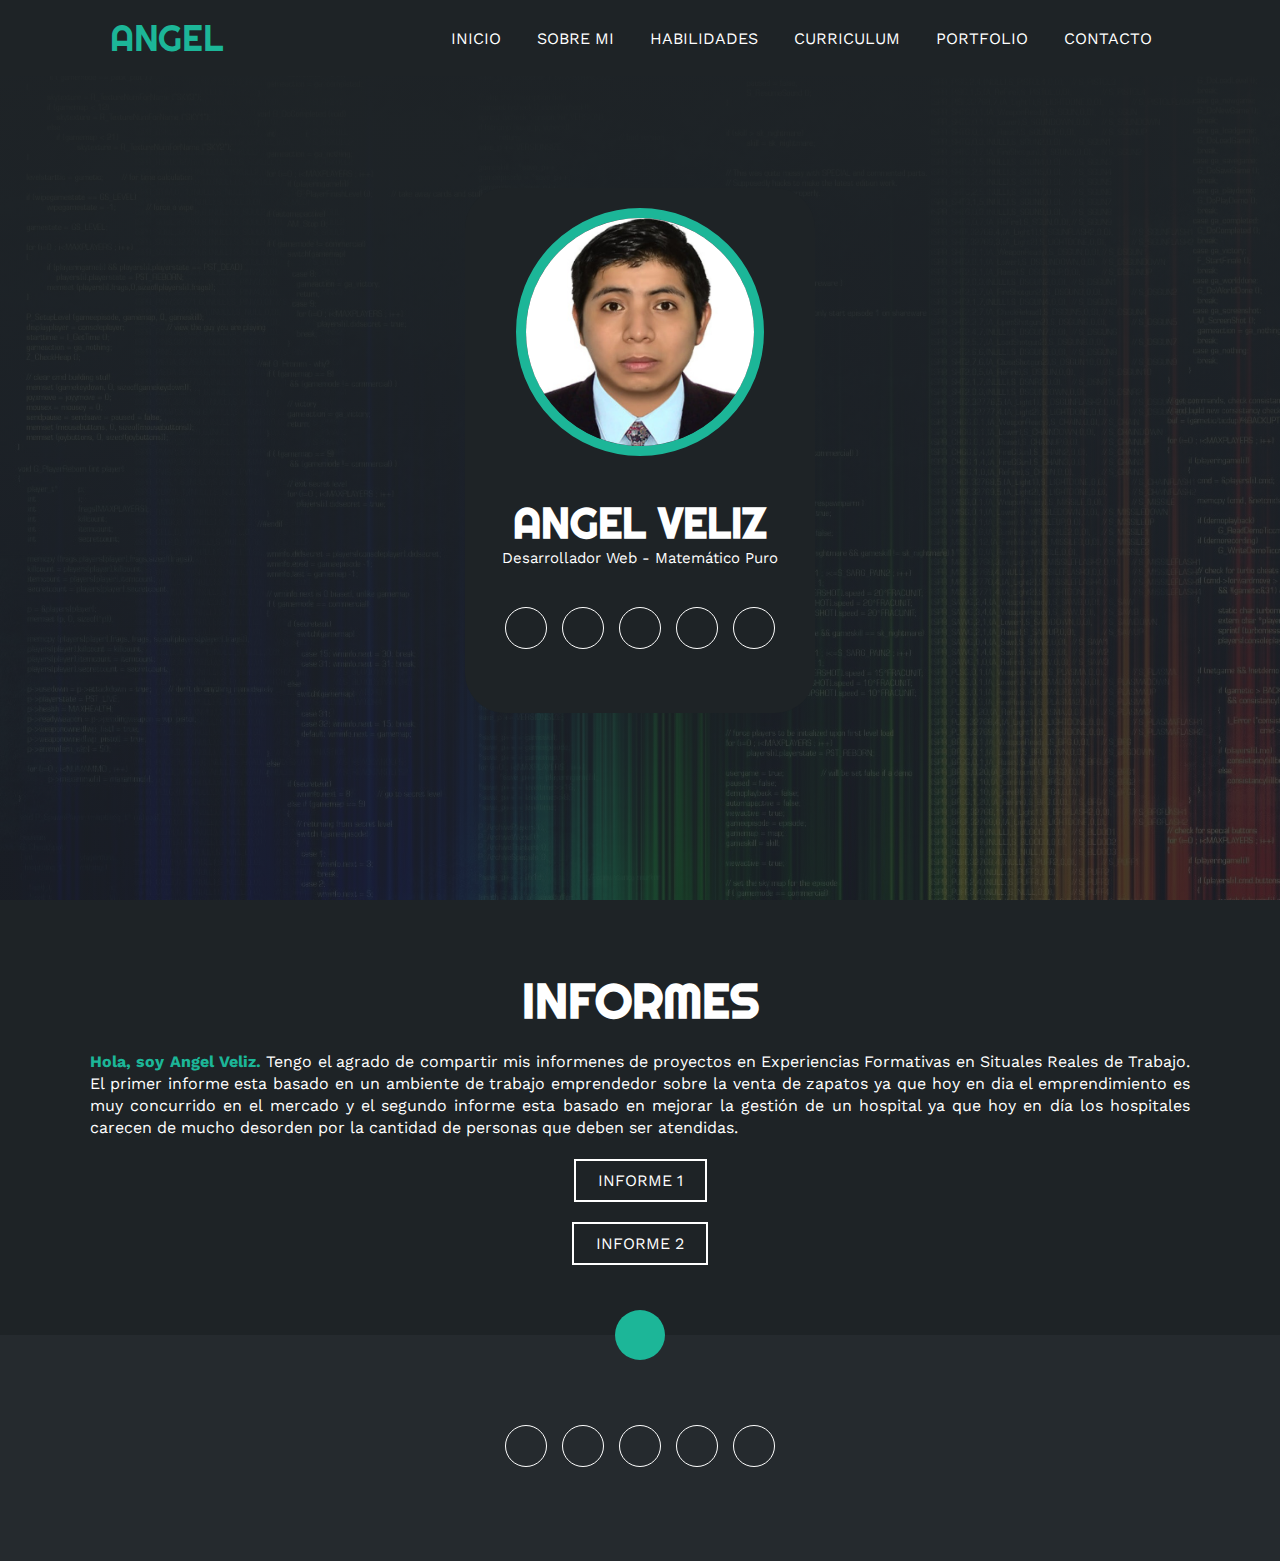
<file: informes.html>
<!DOCTYPE html>
<html lang="es">
<head>
    <meta charset="UTF-8">
    <meta http-equiv="X-UA-Compatible" content="IE=edge">
    <meta name="viewport" content="width=device-width, initial-scale=1.0">
    <link rel="stylesheet" href="https://cdnjs.cloudflare.com/ajax/libs/font-awesome/6.1.2/css/all.min.css" integrity="sha512-1sCRPdkRXhBV2PBLUdRb4tMg1w2YPf37qatUFeS7zlBy7jJI8Lf4VHwWfZZfpXtYSLy85pkm9GaYVYMfw5BC1A==" crossorigin="anonymous" referrerpolicy="no-referrer" />
    <title>Portfolio</title>
    <link rel="stylesheet" href="estilo.css">
</head>
<body>
    <!-- MENU ENCABEZADO -->
    <div class="contenedor-header">
        <header>
            <div class="logo">
                <a href="#">ANGEL</a>
            </div>
            <nav id="nav">
                <ul>
                    <li><a href="#inicio" onclick="seleccionar()">INICIO</a></li>
                    <li><a href="#sobremi" onclick="seleccionar()">SOBRE MI</a></li>
                    <li><a href="#habilidades" onclick="seleccionar()">HABILIDADES</a></li>
                    <li><a href="#curriculum" onclick="seleccionar()">CURRICULUM</a></li>
                    <li><a href="#portfolio" onclick="seleccionar()">PORTFOLIO</a></li>
                    <li><a href="#contacto" onclick="seleccionar()">CONTACTO</a></li>
                </ul>
            </nav>
            <div class="nav-responsive" onclick="mostrarOcultarMenu()">
                <i class="fa-solid fa-bars"></i>
            </div>
        </header>
    </div>

    <!-- SECCION INICIO -->
    <section id="inicio" class="inicio">
        <div class="contenido-banner">
            <div class="contenedor-img">
                <img src="img/hero.jpg" alt="">
            </div>
            <h1>ANGEL VELIZ</h1>
            <h2>Desarrollador Web - Matemático Puro</h2>
            <div class="redes">
                <a href="https://www.facebook.com/angel.veliz.7311" target="_blank"><i class="fa-brands fa-facebook-f"></i></a>
                <a href="https://www.instagram.com/angelitoveliz1837/" target="_blank"><i class="fa-brands fa-instagram"></i></a>
                <a href="https://wa.me/51951658060" target="_blank"><i class="fa-brands fa-whatsapp"></i></a>
                <a href="https://www.linkedin.com/in/angelveliz1837/" target="_blank"><i class="fa-brands fa-linkedin-in"></i></a>
                <a href="mailto:angelveliz1837@gmail.com"><i class="fa-solid fa-envelope"></i></a>
            </div>
        </div>
    </section>

    <!-- SECCION SOBRE MI -->
    <section id="sobremi" class="sobremi">
        <div class="contenido-seccion">
            <h2>INFORMES</h2>
            <p><span>Hola, soy Angel Veliz.</span> Tengo el agrado de compartir mis informenes de proyectos 
                en Experiencias Formativas en Situales Reales de Trabajo. El primer informe esta basado en 
                un ambiente de trabajo emprendedor sobre la venta de zapatos ya que hoy en dia el emprendimiento
                es muy concurrido en el mercado y el segundo informe esta basado en mejorar la gestión de un hospital ya que 
                hoy en día los hospitales carecen de mucho desorden por la cantidad de personas que deben ser atendidas.
            </p>
            
            <button>
                <a href="archivo/Informe_Experiencias_Formativas.pdf" download target="_blank">
                    INFORME 1 <i class="fa-solid fa-download"></i>
                <span class="overlay"></span>
                </a>
            </button>
            <button>
                <a href="archivo/Informe_Experiencias_Formativas2.pdf" download target="_blank">
                    INFORME 2 <i class="fa-solid fa-download"></i>
                <span class="overlay"></span>
                </a>
            </button>
        </div>
    </section>

   
    <!-- footer -->
    <footer>
        <a href="#inicio" class="arriba">
            <i class="fa-solid fa-angles-up"></i>
        </a>
        <div class="redes">
            <a href="https://www.facebook.com/angel.veliz.7311" target="_blank"><i class="fa-brands fa-facebook-f"></i></a>
            <a href="https://www.instagram.com/angelitoveliz1837/" target="_blank"><i class="fa-brands fa-instagram"></i></a>
            <a href="https://wa.me/51951658060" target="_blank"><i class="fa-brands fa-whatsapp"></i></a>
            <a href="https://www.linkedin.com/in/angelveliz1837/" target="_blank"><i class="fa-brands fa-linkedin-in"></i></a>
            <a href="mailto:angelveliz1837&#64;gmail.com"><i class="fa-solid fa-envelope"></i></a>
        </div>
    </footer>

    <script src="script.js"></script>
</body>
</html>
</file>
<file: estilo.css>
@import url('https://fonts.googleapis.com/css2?family=Righteous&family=Work+Sans:wght@100;300;400;600;800&display=swap');
*{
    box-sizing: border-box;
    font-family: 'Work Sans';
    margin: 0;
    padding: 0;
}
html{
    /* me permite deslizar cuando hago clic en los links del menu */
    scroll-behavior: smooth;
}
/* MENU */
.contenedor-header{
    background: #1e2326;
    position: fixed;
    width: 100%;
    top: 0;
    left: 0;
    z-index: 99;
}
.contenedor-header header{
    max-width: 1100px;
    margin: auto;
    display: flex;
    justify-content: space-between;
    align-items: center;
    padding: 15px 20px;
}
.contenedor-header header .logo a{
    font-family: 'Righteous';
    font-size: 36px;
    color: #1CB698;
    text-decoration: none;
}
.contenedor-header header ul{
    display: flex;
    list-style: none;
}
.contenedor-header header nav ul li a{
    text-align: none;
    color: #fff;
    margin: 0 15px;
    padding: 3px;
    transition: .5s;
    text-decoration: none;
}
.contenedor-header header nav ul li a:hover{
    color: #1CB698;
}
.nav-responsive{
    background-color: #1CB698;
    color:#fff;
    padding: 5px 10px;
    border-radius: 5px;
    cursor: pointer;
    display: none;
}
/* SECCION I N I C I O */
.inicio{
    background: linear-gradient(to top, rgba(30,35,38,.8), rgba(30,35,38,1)),
    url(img/fondo.jpg);
    background-size: cover;
    height: 100vh;
    color: #fff;
    display: flex;
    align-items: center;
}
.inicio .contenido-banner{
    padding: 20px;
    background-color: #1e2326;
    max-width: 350px;
    margin: auto;
    text-align: center;
    border-radius: 40px;
}
.inicio .contenido-banner img{
    margin-top: 40px;
    border: 10px solid #1CB698;
    display: block;
    width: 80%;
    margin: auto;
    border-radius: 100%;
}
.inicio .contenido-banner h1{
    margin-top: 40px;
    font-size: 42px;
    font-family: 'Righteous';
}
.inicio .contenido-banner h2{
    font-size: 15px;
    font-weight: normal;
}
.inicio .contenido-banner .redes a{
    color: #fff;
    display: inline-block;
    text-decoration: none;
    border: 1px solid #fff;
    border-radius: 100%;
    width: 42px;
    height: 42px;
    line-height: 42px;
    margin: 40px 5px;
    font-size: 20px;
    transition: .3s;
}
.inicio .contenido-banner .redes a:hover{
    background-color: #1CB698;
}
.sobremi{
    background-color: #1e2326;
    color: #fff;
    padding: 50px 20px;
}
.sobremi .contenido-seccion{
    max-width: 1100px;
    margin: auto;
}
.sobremi h2{
    font-size: 48px;
    font-family: 'Righteous';
    text-align: center;
    padding: 20px 0;

}
.sobremi .contenido-seccion p{
    font: 18px;
    line-height: 22px;
    margin-bottom: 20px;
    text-align: justify;
}
.sobremi .contenido-seccion p span{
    color: #1CB698;
    font-weight: bold;
}
.sobremi .fila{
    display: flex;
}
.sobremi .fila .col
{
    width: 50%;
}
.sobremi .fila .col h3{
    font-size: 28px;
    font-family: 'Righteous';
    margin-bottom: 25px;
}
.sobremi .fila .col ul{
    list-style: none;
}
.sobremi .fila .col ul li{
    margin: 12px 0;
}
.sobremi .fila .col ul li strong{
    display: inline-block;
    color: #1CB698;
    width: 130px;
}
.sobremi .fila .col ul li span{
    background-color: #1CB698;
    padding: 3px;
    font-weight: bold;
    border-radius: 5px;
}
.sobremi .fila .col .contenedor-intereses{
    display: flex;
    flex-wrap: wrap;
}
.sobremi .fila .col .contenedor-intereses .interes{
    width: 100px;
    height: 100px;
    background-color: #252A2E;
    border-radius: 10px;
    margin: 0 15px 15px 0;
    display: flex;
    flex-direction: column;
    align-items: center;
    justify-content: center;
    transition: .3s;
}.sobremi .fila .col .contenedor-intereses .interes:hover{
    background-color: #1CB698;
}
.sobremi .fila .col .contenedor-intereses .interes i{
    font-size: 30px;
    margin-bottom: 10px;
}
.sobremi button {
    cursor: pointer;
    background-color: transparent;
    border: 2px solid #fff;
    width: fit-content;
    display: block;
    margin: 20px auto;
    padding: 10px 22px;
    font-size: 16px;
    color: #fff;
    position: relative;
    z-index: 10;
}
.sobremi button a{
    text-decoration: none;
    color: #fff;
}
.sobremi button .overlay{
    position: absolute;
    top: 0;
    left: 0;
    width: 0;
    height: 100%;
    background-color: #1CB698;
    z-index: -1;
    transition: 1s;
}
.sobremi button:hover .overlay{
    width: 100%;
}
/* SECCION S K I L L S */
.habilidades{
    background-color: #252A2E;
    color: #fff;
    padding: 50px 20px;
}
.habilidades .contenido-seccion{
    max-width: 1100px;
    margin: auto;
}
.habilidades h2{
    font-size: 48px;
    font-family: 'Righteous';
    text-align: center;
    padding: 20px 0;

}
.habilidades .fila{
    display: flex;
}
.habilidades .fila .col{
    width: 50%;
    padding: 0 20px;
}
.habilidades .fila .col h3{
    font-size: 28px;
    font-family: 'Righteous';
    margin-bottom: 25px;
}
.habilidades .habilidad > span{
    font-weight: bold;
    display: block;
    margin-bottom: 10px;
}
.habilidades .habilidad .barra-habilidad{
    height: 8px;
    width: 80%;
    background-color: #131517;
    position: relative;
    margin-bottom: 30px;
}
.habilidades .habilidad .progreso{
    background-color: #1CB698;
    position: absolute;
    top: 0;
    left: 0;
    height: 8px;
}
.habilidades .habilidad .barra-habilidad span{
    position: absolute;
    height: 40px;
    width: 40px;
    background-color: #1CB698;
    border-radius: 50px;
    line-height: 40px;
    text-align: center;
    top: -17px;
    right: -15px;
    font-size: 14px;
}
/* Estas clases se agregaran dinamicamente mediante javascript */
.habilidades .habilidad .javascript{
    width: 0%;
    animation: 2s javascript forwards;
}
@keyframes javascript {
    0%{width: 0%;}
    100%{width: 75%;}
}

.habilidades .habilidad .htmlcss{
    width: 0%;
    animation: 2s htmlcss forwards;
}
@keyframes htmlcss {
    0%{width: 0%;}
    100%{width: 95%;}
}

.habilidades .habilidad .coreldraw{
    width: 0%;
    animation: 2s coreldraw forwards;
}
@keyframes coreldraw {
    0%{width: 0%;}
    100%{width: 85%;}
}

.habilidades .habilidad .sql{
    width: 0%;
    animation: 2s sql forwards;
}
@keyframes sql {
    0%{width: 0%;}
    100%{width: 90%;}
}

.habilidades .habilidad .excel{
    width: 0%;
    animation: 2s excel forwards;
}
@keyframes excel {
    0%{width: 0%;}
    100%{width: 90%;}
}

.habilidades .habilidad .comunicacion{
    width: 0%;
    animation: 2s comunicacion forwards;
}
@keyframes comunicacion {
    0%{width: 0%;}
    100%{width: 90%;}
}

.habilidades .habilidad .trabajo{
    width: 0%;
    animation: 2s trabajo forwards;
}
@keyframes trabajo {
    0%{width: 0%;}
    100%{width: 88%;}
}

.habilidades .habilidad .creatividad{
    width: 0%;
    animation: 2s creatividad forwards;
}
@keyframes creatividad {
    0%{width: 0%;}
    100%{width: 80%;}
}

.habilidades .habilidad .dedicacion{
    width: 0%;
    animation: 2s dedicacion forwards;
}
@keyframes dedicacion {
    0%{width: 0%;}
    100%{width: 80%;}
}

.habilidades .habilidad .proyecto{
    width: 0%;
    animation: 2s proyecto forwards;
}
@keyframes proyecto {
    0%{width: 0%;}
    100%{width: 75%;}
}
/* SECCION CURRICULUM */
.curriculum{
    background-color: #1e2326;
    color: #fff;
    padding: 50px 20px;
}
.curriculum .contenido-seccion{
    max-width: 1100px;
    margin: auto;
}
.curriculum h2{
    font-size: 48px;
    font-family: 'Righteous';
    text-align: center;
    padding: 20px 0;

}
.curriculum .fila{
    display: flex;
    justify-content: space-between;
}
.curriculum .fila .col{
    width: 49%;
    padding: 0 20px;
}
.curriculum .fila .col h3{
    font-size: 28px;
    font-family: 'Righteous';
    margin-bottom: 25px;
}
.curriculum .fila .izquierda{
    border-right: 2px solid #252A2E;
}
.curriculum .fila .derecha{
    border-left: 2px solid #252A2E;
}
.curriculum .fila .item{
    padding: 25px;
    margin-bottom: 30px;
    background-color: #252A2E;
    position: relative;
}
.curriculum .fila .item h4{
    font-size: 20px;
    margin-bottom: 10px;
}
.curriculum .fila .item .casa{
    color: #1CB698;
    font-size: 22px;
    font-weight: bold;
    display: block;
}
.curriculum .fila .item .fecha{
    display: block;
    color: #1CB698;
    margin-bottom: 10px;
}
.curriculum .fila .item p{
    line-height: 24px;
}
.curriculum .fila .izq{
    border-right: 2px solid #1CB698;
    margin-right: 20px;
}
.curriculum .fila .der{
    border-left: 2px solid #1CB698;
    margin-left: 20px;
}
.curriculum .fila .item .conectori{
    height: 2px;
    background-color: #1CB698;
    width: 47px;
    position: absolute;
    top: 50%;
    right: -47px;
    z-index: 5;
}
.curriculum .fila .item .conectori .circuloi{
    display: block;
    height: 10px;
    width: 10px;
    border-radius: 50%;
    background-color: #1CB698;
    float: right;
    position: relative;
    bottom: 4px;
}
.curriculum .fila .item .conectord{
    height: 2px;
    background-color: #1CB698;
    width: 47px;
    position: absolute;
    top: 50%;
    left: -47px;
    z-index: 5;
}
.curriculum .fila .item .conectord .circulod{
    display: block;
    height: 10px;
    width: 10px;
    border-radius: 50%;
    background-color: #1CB698;
    float: left;
    position: relative;
    bottom: 4px;
}
/* SECCION PORTAFOLIO */
.portafolio{
    background-color: #252A2E;
    color: #fff;
    padding: 50px 20px;
}
.portafolio .contenido-seccion{
    max-width: 1100px;
    margin: auto;
}
.portafolio h2{
    font-size: 48px;
    font-family: 'Righteous';
    text-align: center;
    padding: 20px 0;
}
.portafolio .galeria{
    display: flex;
    flex-wrap: wrap;
    justify-content: space-around;
}
.portafolio .galeria .proyecto{
    position: relative;
    max-width: 340px;
    height: fit-content;
    margin: 10px;
    cursor: pointer;
}
.portafolio .galeria .proyecto img{
    width: 100%;
    display: block;
}
.portafolio .galeria .proyecto a .overlay{
    text-decoration: none;
    color: #fff;
}
.portafolio .galeria .proyecto .overlay{
    position: absolute;
    top: 0;
    width: 100%;
    height: 100%;
    text-align: center;
    background: linear-gradient(rgba(28,182,152,.8), rgba(28,182,152,.8));
    display: flex;
    flex-direction: column;
    justify-content: center;
    transition: 1s;
    font-size: 18px;
    letter-spacing: 3px;
    opacity: 0;
}

.portafolio .galeria .proyecto .overlay h3{
    margin-bottom: 20px;
    transition: 1s;
}
.portafolio .galeria .proyecto .overlay:hover{
    opacity: 1;
}
.portafolio .galeria .proyecto .overlay:hover h3{
    margin-bottom: 0px;
}
/* SECCION CONTACTO */
.contacto{
    background-image: url(img/contact_bg.png);
    background-color: #1e2326;
    color: #fff;
    padding: 50px 0;
}
.contacto .contenido-seccion{
    max-width: 1100px;
    margin: auto;
}
.contacto h2{
    font-size: 48px;
    font-family: 'Righteous';
    text-align: center;
    padding: 20px 0;
}
.contacto .fila{
    display: flex;
}
.contacto .col{
    width: 50%;
    padding: 10px;
    position: relative;
}
.contacto .col input, .contacto .col textarea{
    display: block;
    width: 100%;
    padding: 18px;
    border: none;
    margin-bottom: 20px;
    background-color: #252A2E;
    color: #fff;
    font-size: 18px;
}
.contacto button{
    cursor: pointer;
    background-color: transparent;
    border: 2px solid #fff;
    width: fit-content;
    display: block;
    margin: 20px auto;
    padding: 10px 22px;
    font-size: 16px;
    color: #fff;
    position: relative;
    z-index: 10;
}
.contacto button .overlay{
    position: absolute;
    top: 0;
    left: 0;
    width: 0;
    height: 100%;
    background-color: #1CB698;
    z-index: -1;
    transition: 1s;
}
.contacto button:hover .overlay{
    width: 100%;
}
.contacto .col img{
    width: 100%;
}
.contacto .col .info{
    position: absolute;
    top: 40%;
    background-color: #252A2E;
    padding: 20px;
    max-width: 350px;
    left: 50%;
    transform: translate(-50%, -50%);
}
.contacto .col .info ul{
    list-style: none;
}
.contacto .col .info ul li{
    margin-bottom: 20px;
}
.contacto .col .info ul li i{
    color: #1CB698;
    display: inline-block;
    margin-right: 20px;
}
footer{
    background-color: #252A2E;
    color: #fff;
    padding: 50px 0 30px 0;
    text-align: center;
    position: relative;
    width: 100%;
}
footer .redes{
    margin-bottom: 20px;
}
footer .redes a{
    color: #fff;
    display: inline-block;
    text-decoration: none;
    border: 1px solid #fff;
    border-radius: 100%;
    width: 42px;
    height: 42px;
    line-height: 42px;
    margin: 40px 5px;
    font-size: 20px;
    transition: .3s;
}
footer .arriba{
    display: block;
    width: 50px;
    height: 50px;
    background-color: #1CB698;
    color: #fff;
    position: absolute;
    left: 50%;
    transform: translateX(-50%);
    top: -25px;
    border-radius: 50%;
    line-height: 50px;
    font-size: 18px;
}
/* SECCION RESPONSIVE */
@media screen and (max-width:980px){
    nav{
        display: none;
    }
    .nav-responsive{
        display: block;
    }
    nav.responsive{
        display: block;
        position: absolute;
        right: 0;
        top: 75px;
        background-color: #252A2E;
        width: 180px;
    }
    nav.responsive ul{
        display: block !important;
    }
    nav.responsive ul li{
        border-bottom: 1px solid #fff;
        padding: 10px 0;
    }
}
@media screen and (max-width:700px){
    .sobremi .fila{
        display: block;
    }
    .sobremi .fila .col{
        width: fit-content;
    }

    .skills .fila{
        display: block;
    }
    .skills .fila .col{
        width: 100%;
    }
    .skills .fila .col .barra-skill{
        width: 100%;
    }

    .curriculum .fila{
        display: block;
    }
    .curriculum .fila .col{
        width: 90%;
    }
    .curriculum .fila .derecha{
        margin-left: 20px;
    }

    .portfolio .galeria{
        display: block;
        width: 100%;
    }
    .portfolio .galeria .proyecto{
        max-width: 100%;
    }
    .portfolio .galeria .proyecto img{
        width: 100%;
    }
    .contacto .fila{
        display: block;
    }
    .contacto .fila .col{
        width: 100%;
    }
    .contacto .col .info{
        top: 125px;
    }

}
</file>
